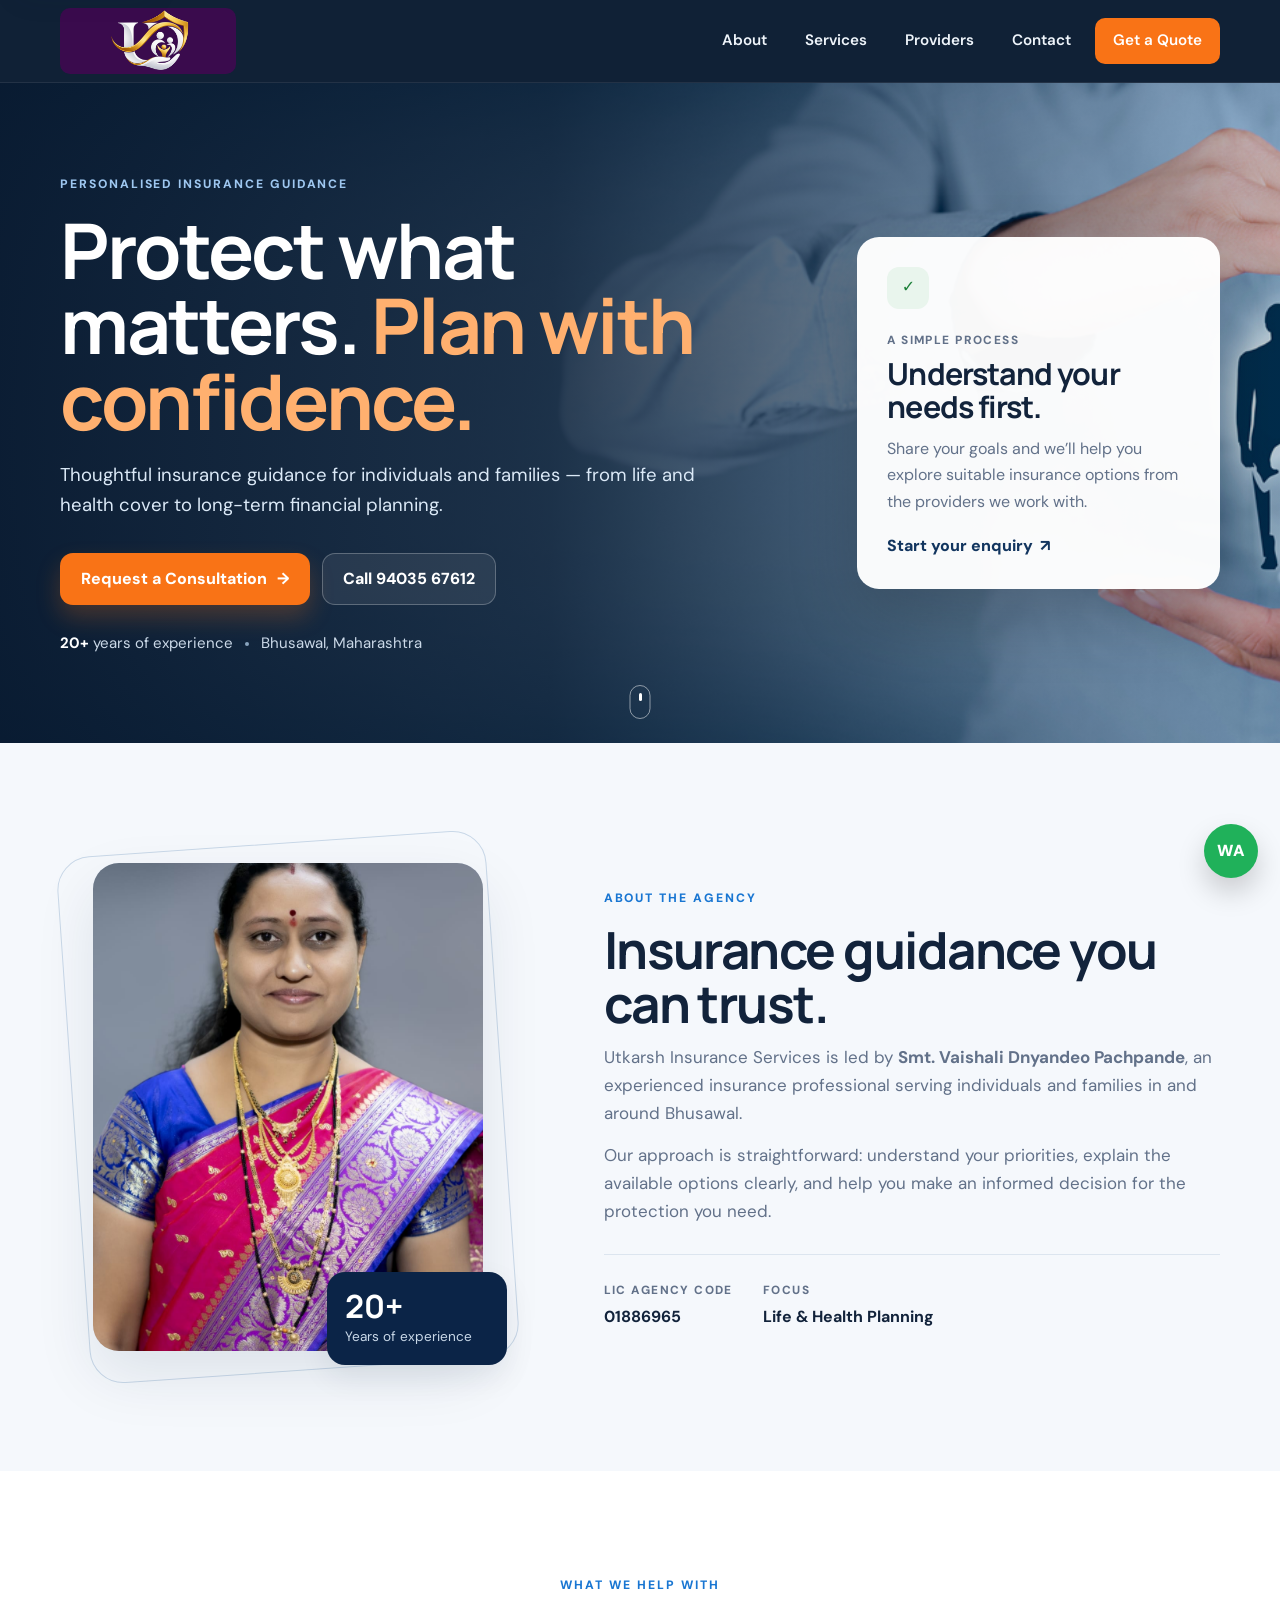
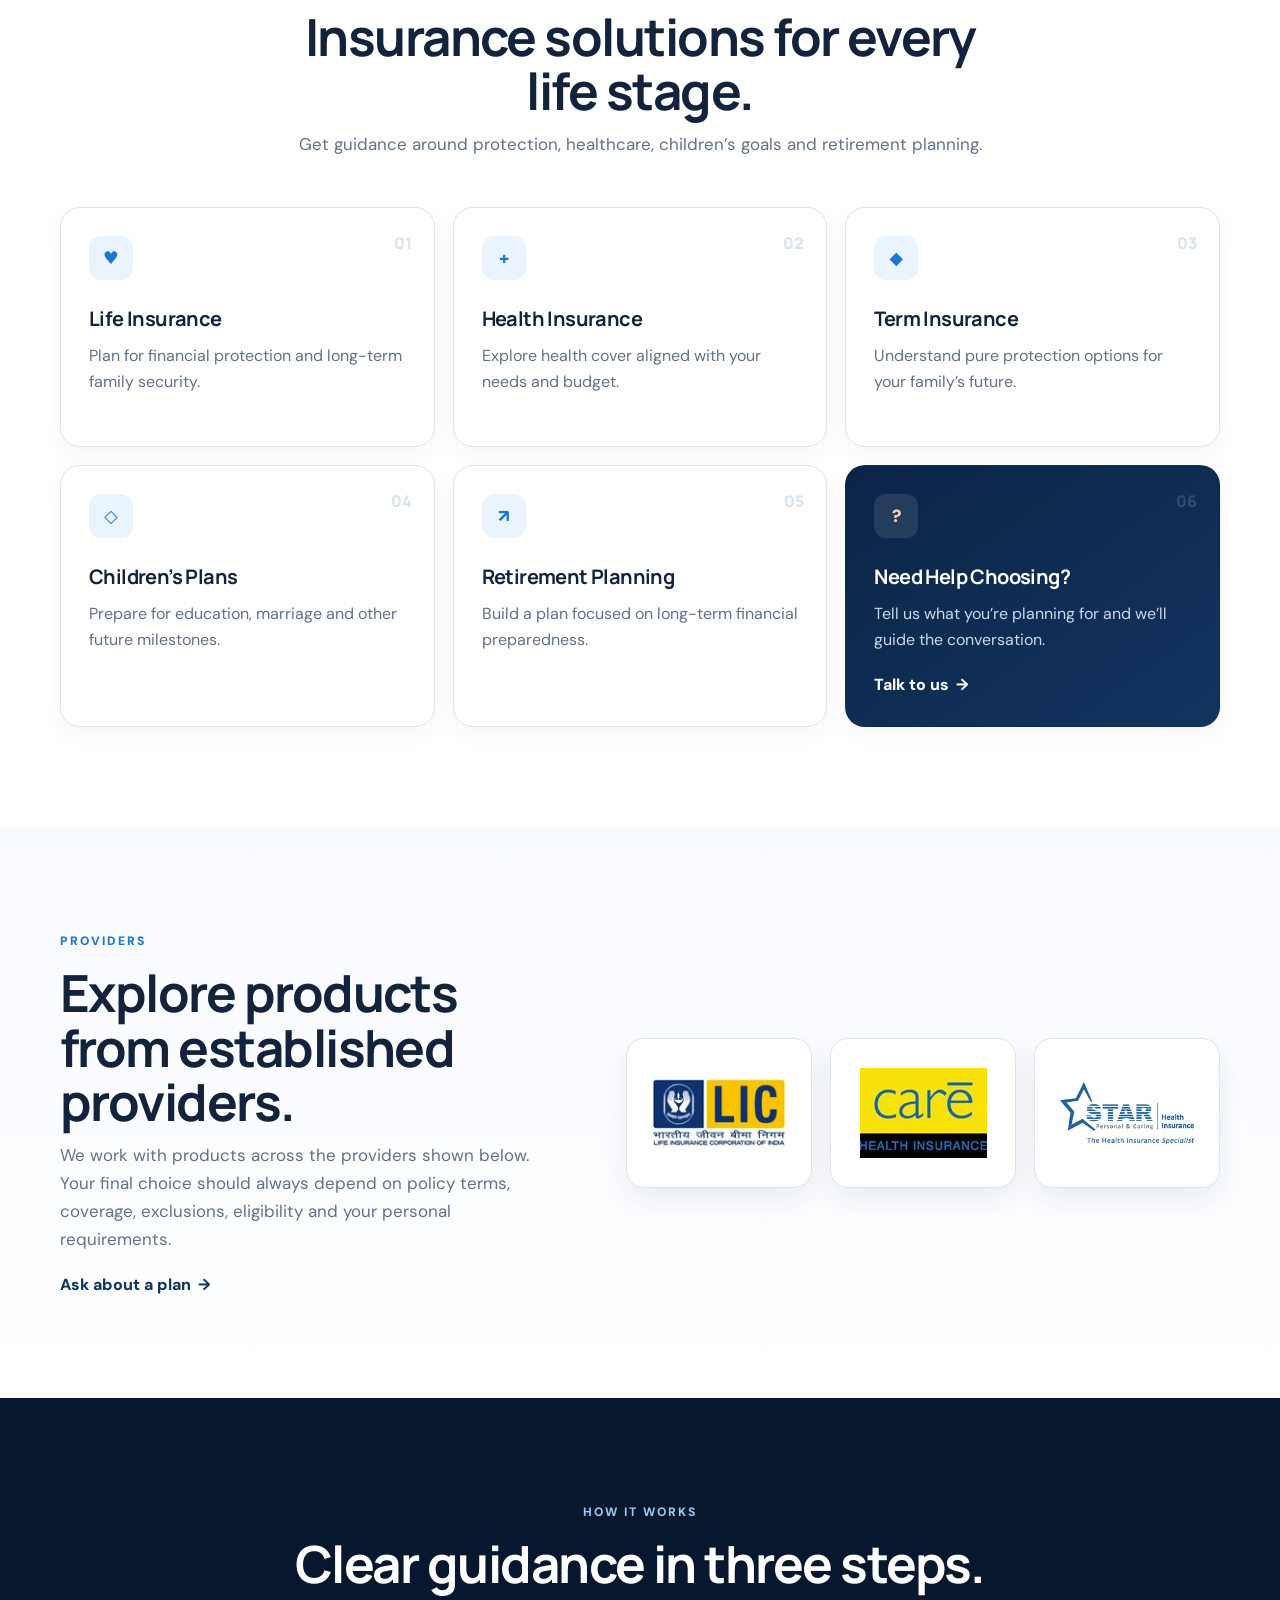
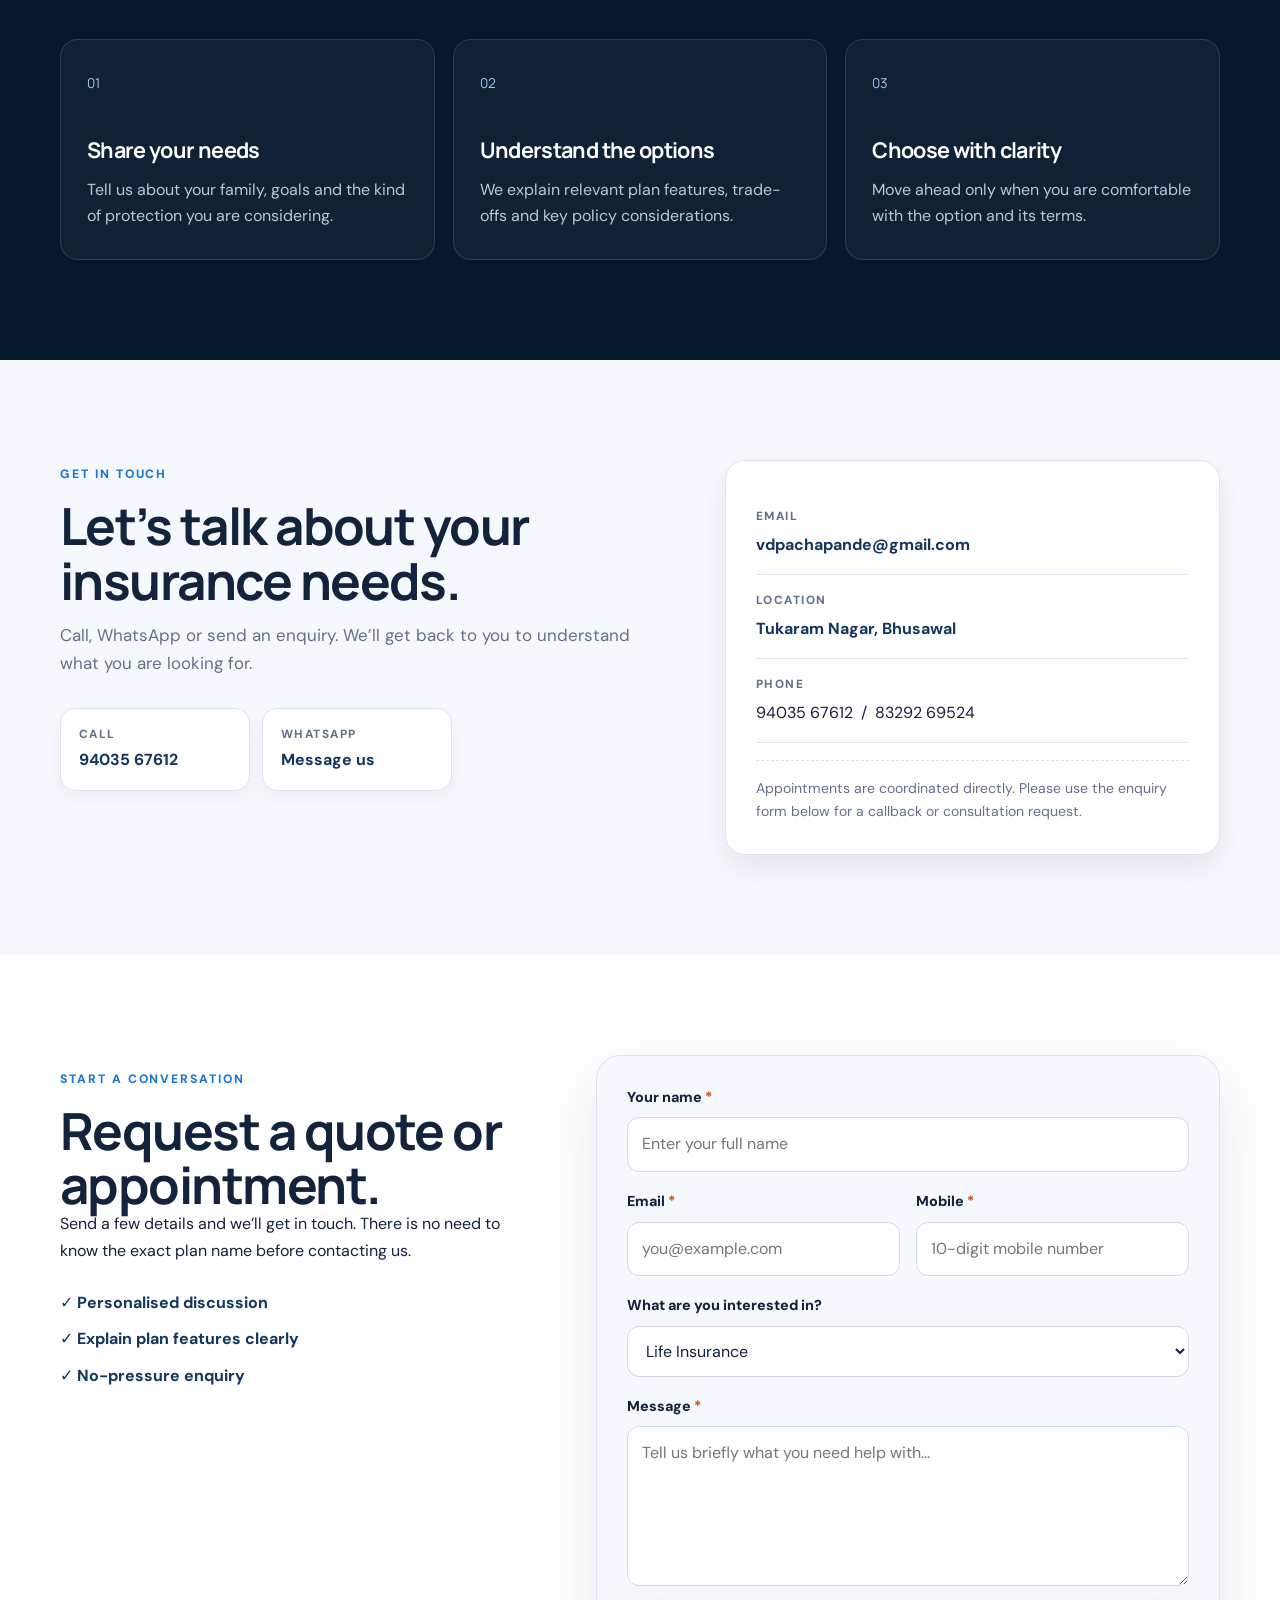
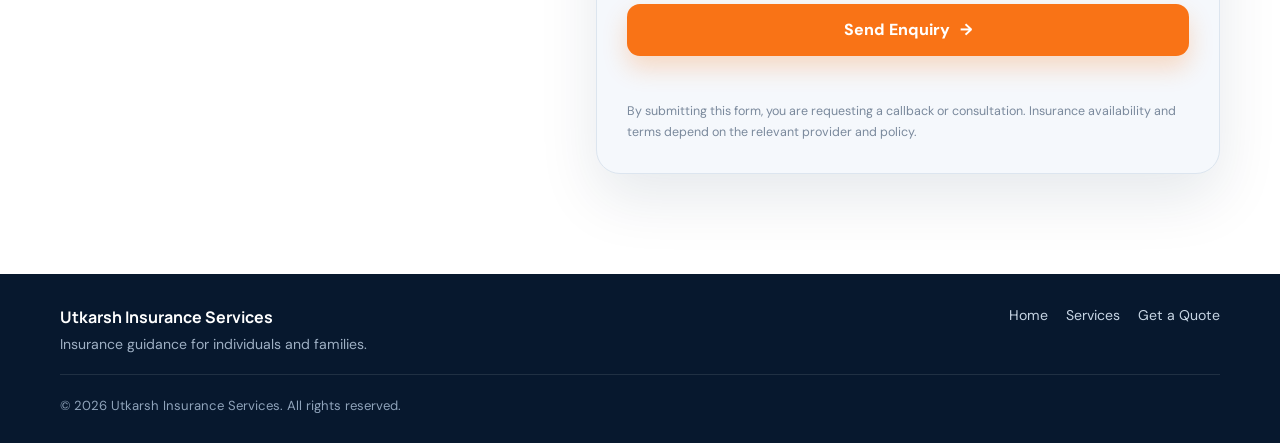
<file: index.html>
<!doctype html>
<html lang="en">
<head>
  <meta charset="utf-8">
  <meta name="viewport" content="width=device-width, initial-scale=1">
  <meta name="description" content="Utkarsh Insurance Services — personalised guidance for life, health, term, child and retirement insurance planning in Bhusawal.">
  <meta name="theme-color" content="#0b2447">
  <meta property="og:title" content="Utkarsh Insurance Services">
  <meta property="og:description" content="Personalised insurance guidance for you and your family.">
  <meta property="og:type" content="website">
  <title>Utkarsh Insurance Services | Insurance Guidance in Bhusawal</title>
  <link rel="icon" href="favicon.png" type="image/png">
  <link rel="stylesheet" href="styles.css">
  <script defer src="script.js"></script>
</head>
<body>
  <a class="skip-link" href="#main">Skip to content</a>

  <header class="site-header" id="home">
    <div class="container header-inner">
      <a class="brand" href="#home" aria-label="Utkarsh Insurance Services home">
        <img src="logo2.png" alt="Utkarsh Insurance Agency logo">
      </a>

      <button class="nav-toggle" type="button" aria-expanded="false" aria-controls="site-nav" aria-label="Open menu">
        <span></span><span></span><span></span>
      </button>

      <nav class="site-nav" id="site-nav" aria-label="Primary navigation">
        <a href="#about">About</a>
        <a href="#services">Services</a>
        <a href="#providers">Providers</a>
        <a href="#contact">Contact</a>
        <a class="nav-cta" href="#quote">Get a Quote</a>
      </nav>
    </div>
  </header>

  <main id="main">
    <section class="hero">
      <div class="hero-overlay"></div>
      <div class="container hero-grid">
        <div class="hero-copy">
          <span class="eyebrow">PERSONALISED INSURANCE GUIDANCE</span>
          <h1>Protect what matters. <span>Plan with confidence.</span></h1>
          <p class="hero-lead">Thoughtful insurance guidance for individuals and families — from life and health cover to long-term financial planning.</p>
          <div class="hero-actions">
            <a class="btn btn-primary" href="#quote">Request a Consultation <span aria-hidden="true">→</span></a>
            <a class="btn btn-light" href="tel:+919403567612">Call 94035 67612</a>
          </div>
          <div class="hero-trust">
            <span><strong>20+</strong> years of experience</span>
            <span class="trust-dot" aria-hidden="true"></span>
            <span>Bhusawal, Maharashtra</span>
          </div>
        </div>

        <aside class="hero-card" aria-label="Quick contact">
          <div class="hero-card-icon">✓</div>
          <p class="hero-card-kicker">A simple process</p>
          <h2>Understand your needs first.</h2>
          <p>Share your goals and we’ll help you explore suitable insurance options from the providers we work with.</p>
          <a class="text-link" href="#quote">Start your enquiry <span aria-hidden="true">↗</span></a>
        </aside>
      </div>
      <div class="hero-scroll" aria-hidden="true"><span></span></div>
    </section>

    <section class="section section-soft" id="about">
      <div class="container about-grid">
        <div class="portrait-wrap">
          <div class="portrait-frame">
            <img src="vaishali_photo.jpg" alt="Vaishali Dnyandeo Pachpande">
          </div>
          <div class="experience-badge"><strong>20+</strong><span>Years of experience</span></div>
        </div>

        <div class="section-copy">
          <span class="section-kicker">ABOUT THE AGENCY</span>
          <h2>Insurance guidance you can trust.</h2>
          <p>Utkarsh Insurance Services is led by <strong>Smt. Vaishali Dnyandeo Pachpande</strong>, an experienced insurance professional serving individuals and families in and around Bhusawal.</p>
          <p>Our approach is straightforward: understand your priorities, explain the available options clearly, and help you make an informed decision for the protection you need.</p>

          <div class="credential-row">
            <div>
              <span class="credential-label">LIC Agency Code</span>
              <strong>01886965</strong>
            </div>
            <div>
              <span class="credential-label">Focus</span>
              <strong>Life &amp; Health Planning</strong>
            </div>
          </div>
        </div>
      </div>
    </section>

    <section class="section" id="services">
      <div class="container">
        <div class="section-heading centered">
          <span class="section-kicker">WHAT WE HELP WITH</span>
          <h2>Insurance solutions for every life stage.</h2>
          <p>Get guidance around protection, healthcare, children’s goals and retirement planning.</p>
        </div>

        <div class="service-grid">
          <article class="service-card">
            <div class="service-number">01</div>
            <div class="service-icon" aria-hidden="true">♥</div>
            <h3>Life Insurance</h3>
            <p>Plan for financial protection and long-term family security.</p>
          </article>
          <article class="service-card">
            <div class="service-number">02</div>
            <div class="service-icon" aria-hidden="true">+</div>
            <h3>Health Insurance</h3>
            <p>Explore health cover aligned with your needs and budget.</p>
          </article>
          <article class="service-card">
            <div class="service-number">03</div>
            <div class="service-icon" aria-hidden="true">◆</div>
            <h3>Term Insurance</h3>
            <p>Understand pure protection options for your family’s future.</p>
          </article>
          <article class="service-card">
            <div class="service-number">04</div>
            <div class="service-icon" aria-hidden="true">◇</div>
            <h3>Children’s Plans</h3>
            <p>Prepare for education, marriage and other future milestones.</p>
          </article>
          <article class="service-card">
            <div class="service-number">05</div>
            <div class="service-icon" aria-hidden="true">↗</div>
            <h3>Retirement Planning</h3>
            <p>Build a plan focused on long-term financial preparedness.</p>
          </article>
          <article class="service-card service-card-accent">
            <div class="service-number">06</div>
            <div class="service-icon" aria-hidden="true">?</div>
            <h3>Need Help Choosing?</h3>
            <p>Tell us what you’re planning for and we’ll guide the conversation.</p>
            <a class="text-link" href="#quote">Talk to us <span aria-hidden="true">→</span></a>
          </article>
        </div>
      </div>
    </section>

    <section class="section provider-section" id="providers">
      <div class="container">
        <div class="provider-grid">
          <div class="section-copy provider-copy">
            <span class="section-kicker">PROVIDERS</span>
            <h2>Explore products from established providers.</h2>
            <p>We work with products across the providers shown below. Your final choice should always depend on policy terms, coverage, exclusions, eligibility and your personal requirements.</p>
            <a class="text-link" href="#quote">Ask about a plan <span aria-hidden="true">→</span></a>
          </div>

          <div class="provider-logos" aria-label="Provider logos">
            <div class="provider-logo-card"><img src="provider-lic.webp" alt="LIC"></div>
            <div class="provider-logo-card"><img src="provider-care.webp" alt="Care Health Insurance"></div>
            <div class="provider-logo-card"><img src="provider-star.webp" alt="Star Health Insurance"></div>
          </div>
        </div>
      </div>
    </section>

    <section class="section process-section">
      <div class="container">
        <div class="section-heading centered">
          <span class="section-kicker">HOW IT WORKS</span>
          <h2>Clear guidance in three steps.</h2>
        </div>
        <div class="process-grid">
          <div class="process-step"><span>01</span><h3>Share your needs</h3><p>Tell us about your family, goals and the kind of protection you are considering.</p></div>
          <div class="process-step"><span>02</span><h3>Understand the options</h3><p>We explain relevant plan features, trade-offs and key policy considerations.</p></div>
          <div class="process-step"><span>03</span><h3>Choose with clarity</h3><p>Move ahead only when you are comfortable with the option and its terms.</p></div>
        </div>
      </div>
    </section>

    <section class="section contact-section" id="contact">
      <div class="container contact-grid">
        <div class="contact-intro">
          <span class="section-kicker">GET IN TOUCH</span>
          <h2>Let’s talk about your insurance needs.</h2>
          <p>Call, WhatsApp or send an enquiry. We’ll get back to you to understand what you are looking for.</p>
          <div class="contact-actions">
            <a class="contact-action" href="tel:+919403567612"><span>Call</span><strong>94035 67612</strong></a>
            <a class="contact-action" href="https://wa.me/919403567612" target="_blank" rel="noopener noreferrer"><span>WhatsApp</span><strong>Message us</strong></a>
          </div>
        </div>

        <div class="contact-card">
          <div class="contact-item"><span class="contact-label">Email</span><a href="mailto:vdpachapande@gmail.com">vdpachapande@gmail.com</a></div>
          <div class="contact-item"><span class="contact-label">Location</span><a href="https://maps.app.goo.gl/CFLdwbqMNzmdG6Vw8" target="_blank" rel="noopener noreferrer">Tukaram Nagar, Bhusawal</a></div>
          <div class="contact-item"><span class="contact-label">Phone</span><span>94035 67612&nbsp; / &nbsp;83292 69524</span></div>
          <div class="contact-note">Appointments are coordinated directly. Please use the enquiry form below for a callback or consultation request.</div>
        </div>
      </div>
    </section>

    <section class="section quote-section" id="quote">
      <div class="container quote-grid">
        <div class="quote-copy">
          <span class="section-kicker">START A CONVERSATION</span>
          <h2>Request a quote or appointment.</h2>
          <p>Send a few details and we’ll get in touch. There is no need to know the exact plan name before contacting us.</p>
          <div class="quote-points">
            <span>✓ Personalised discussion</span>
            <span>✓ Explain plan features clearly</span>
            <span>✓ No-pressure enquiry</span>
          </div>
        </div>

        <form class="quote-form" id="quoteForm" name="insurance-enquiry" method="POST" action="/thank-you.html" data-netlify="true" netlify-honeypot="bot-field">
          <input type="hidden" name="form-name" value="insurance-enquiry">
          <p class="hidden-field"><label>Don’t fill this out: <input name="bot-field" type="text" tabindex="-1" autocomplete="off"></label></p>

          <div class="form-row">
            <label for="name">Your name<span>*</span></label>
            <input id="name" name="name" type="text" placeholder="Enter your full name" autocomplete="name" required>
          </div>
          <div class="form-row form-two-col">
            <div>
              <label for="email">Email<span>*</span></label>
              <input id="email" name="email" type="email" placeholder="you@example.com" autocomplete="email" required>
            </div>
            <div>
              <label for="mobile">Mobile<span>*</span></label>
              <input id="mobile" name="mobile" type="tel" inputmode="numeric" pattern="[0-9+() -]{10,}" placeholder="10-digit mobile number" autocomplete="tel" required>
            </div>
          </div>
          <div class="form-row">
            <label for="service">What are you interested in?</label>
            <select id="service" name="service">
              <option value="Life Insurance">Life Insurance</option>
              <option value="Health Insurance">Health Insurance</option>
              <option value="Term Insurance">Term Insurance</option>
              <option value="Children’s Plan">Children’s Plan</option>
              <option value="Retirement Plan">Retirement Plan</option>
              <option value="General Consultation">General Consultation</option>
            </select>
          </div>
          <div class="form-row">
            <label for="message">Message<span>*</span></label>
            <textarea id="message" name="message" rows="5" placeholder="Tell us briefly what you need help with..." required></textarea>
          </div>
          <button class="btn btn-primary btn-submit" type="submit">Send Enquiry <span aria-hidden="true">→</span></button>
          <p class="form-status" id="form-status" aria-live="polite"></p>
          <p class="form-disclaimer">By submitting this form, you are requesting a callback or consultation. Insurance availability and terms depend on the relevant provider and policy.</p>
        </form>

        
        
      </div>
    </section>
  </main>

  <footer class="site-footer">
    <div class="container footer-inner">
      <div>
        <strong>Utkarsh Insurance Services</strong>
        <span>Insurance guidance for individuals and families.</span>
      </div>
      <div class="footer-links">
        <a href="#home">Home</a>
        <a href="#services">Services</a>
        <a href="#quote">Get a Quote</a>
      </div>
      <div class="footer-bottom">© <span id="year"></span> Utkarsh Insurance Services. All rights reserved.</div>
    </div>
  </footer>

  <a class="floating-whatsapp" href="https://wa.me/919403567612" target="_blank" rel="noopener noreferrer" aria-label="Chat on WhatsApp">WA</a>
</body>
</html>
</file>
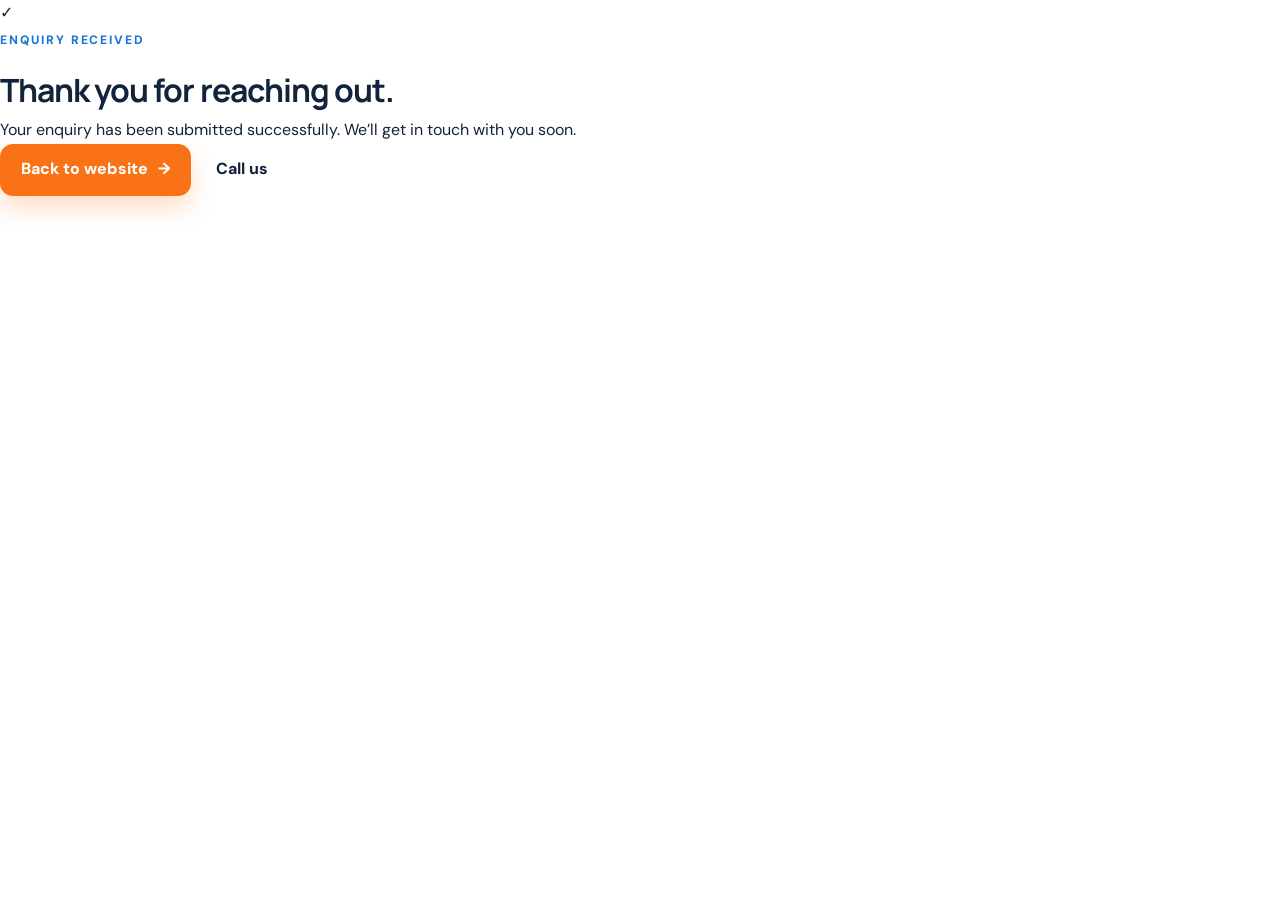
<file: thank-you.html>
<!doctype html>
<html lang="en">
<head>
  <meta charset="utf-8">
  <meta name="viewport" content="width=device-width, initial-scale=1">
  <meta name="robots" content="noindex">
  <title>Enquiry Received | Utkarsh Insurance Services</title>
  <link rel="stylesheet" href="/styles.css">
</head>
<body>
  <main class="thank-you-page">
    <div class="thank-you-card">
      <div class="thank-you-icon" aria-hidden="true">✓</div>
      <span class="section-kicker">ENQUIRY RECEIVED</span>
      <h1>Thank you for reaching out.</h1>
      <p>Your enquiry has been submitted successfully. We’ll get in touch with you soon.</p>
      <div class="thank-you-actions">
        <a class="btn btn-primary" href="/">Back to website <span aria-hidden="true">→</span></a>
        <a class="btn btn-secondary" href="tel:+919403567612">Call us</a>
      </div>
    </div>
  </main>
</body>
</html>
</file>
<file: styles.css>
@import url('https://fonts.googleapis.com/css2?family=DM+Sans:wght@400;500;600;700&family=Manrope:wght@600;700;800&display=swap');

:root {
  --navy-950: #07182e;
  --navy-900: #0b2447;
  --navy-800: #12355f;
  --blue: #1976d2;
  --blue-soft: #eaf4ff;
  --orange: #f97316;
  --orange-dark: #d85d08;
  --ink: #12233b;
  --muted: #627189;
  --line: #dce5ef;
  --surface: #ffffff;
  --soft: #f5f8fc;
  --shadow: 0 24px 60px rgba(13, 37, 66, .10);
  --shadow-sm: 0 12px 30px rgba(13, 37, 66, .08);
  --radius: 22px;
  --container: 1160px;
}

* { box-sizing: border-box; margin: 0; padding: 0; }
html { scroll-behavior: smooth; scroll-padding-top: 84px; }
body {
  font-family: 'DM Sans', system-ui, -apple-system, BlinkMacSystemFont, 'Segoe UI', sans-serif;
  color: var(--ink);
  background: var(--surface);
  line-height: 1.65;
  -webkit-font-smoothing: antialiased;
}
img { display: block; max-width: 100%; }
a { color: inherit; }
button, input, select, textarea { font: inherit; }
button { cursor: pointer; }
.container { width: min(var(--container), calc(100% - 40px)); margin-inline: auto; }
.hidden-field { position: absolute; left: -9999px; opacity: 0; height: 0; overflow: hidden; }
.skip-link { position: fixed; left: 16px; top: -60px; z-index: 1000; background: white; padding: 10px 14px; border-radius: 8px; box-shadow: var(--shadow-sm); }
.skip-link:focus { top: 16px; }

h1, h2, h3, .brand { font-family: 'Manrope', system-ui, sans-serif; }
h1, h2, h3 { letter-spacing: -.03em; }

/* Header */
.site-header {
  position: sticky;
  top: 0;
  z-index: 100;
  background: rgba(7, 24, 46, .96);
  backdrop-filter: blur(14px);
  border-bottom: 1px solid rgba(255,255,255,.08);
}
.header-inner { min-height: 82px; display: flex; align-items: center; justify-content: space-between; gap: 28px; }
.brand { width: 176px; flex: 0 0 auto; }
.brand img { width: 100%; height: 66px; object-fit: contain; object-position: center; border-radius: 10px; background: #3a0b4d; }
.site-nav { display: flex; align-items: center; justify-content: flex-end; gap: 10px; }
.site-nav a { color: #eff5fb; text-decoration: none; padding: 10px 14px; border-radius: 10px; font-weight: 600; font-size: .95rem; transition: .22s ease; }
.site-nav a:hover, .site-nav a:focus-visible { background: rgba(255,255,255,.08); }
.site-nav .nav-cta { background: var(--orange); color: white; padding-inline: 18px; }
.site-nav .nav-cta:hover, .site-nav .nav-cta:focus-visible { background: var(--orange-dark); }
.nav-toggle { display: none; border: 0; background: transparent; padding: 10px; }
.nav-toggle span { display: block; width: 25px; height: 2px; background: white; margin: 5px 0; border-radius: 2px; }

/* Hero */
.hero {
  position: relative;
  min-height: 660px;
  display: grid;
  align-items: center;
  overflow: hidden;
  color: white;
  background: url('background_image.jpg') center / cover no-repeat;
}
.hero-overlay { position: absolute; inset: 0; background: linear-gradient(90deg, rgba(7,24,46,.96) 0%, rgba(7,24,46,.82) 43%, rgba(7,24,46,.20) 100%); }
.hero-grid { position: relative; display: grid; grid-template-columns: minmax(0, 1.4fr) minmax(300px, .7fr); gap: 72px; align-items: center; padding-block: 76px; }
.eyebrow, .section-kicker { display: inline-flex; font-size: .76rem; font-weight: 800; letter-spacing: .16em; color: #9ec7f0; }
.eyebrow { margin-bottom: 18px; }
.hero h1 { max-width: 760px; font-size: clamp(3rem, 6vw, 5.2rem); line-height: .98; }
.hero h1 span { color: #ffb06f; }
.hero-lead { max-width: 670px; margin-top: 22px; font-size: 1.16rem; color: #dbe9f7; }
.hero-actions { display: flex; flex-wrap: wrap; gap: 12px; margin-top: 32px; }
.btn { display: inline-flex; align-items: center; justify-content: center; gap: 10px; min-height: 52px; padding: 0 20px; border-radius: 13px; text-decoration: none; font-weight: 800; border: 1px solid transparent; transition: transform .2s ease, background .2s ease, box-shadow .2s ease; }
.btn:hover { transform: translateY(-2px); }
.btn-primary { background: var(--orange); color: white; box-shadow: 0 12px 24px rgba(249,115,22,.24); }
.btn-primary:hover { background: var(--orange-dark); }
.btn-light { background: rgba(255,255,255,.08); border-color: rgba(255,255,255,.25); color: white; }
.btn-light:hover { background: rgba(255,255,255,.13); }
.hero-trust { display: flex; flex-wrap: wrap; align-items: center; gap: 12px; margin-top: 26px; color: #cbd9e8; font-size: .94rem; }
.hero-trust strong { color: white; }
.trust-dot { width: 4px; height: 4px; border-radius: 50%; background: #89a4be; }
.hero-card { background: rgba(255,255,255,.97); color: var(--ink); border-radius: var(--radius); padding: 30px; box-shadow: 0 26px 70px rgba(0,0,0,.20); }
.hero-card-icon { width: 42px; height: 42px; display: grid; place-items: center; border-radius: 12px; background: #e9f5ed; color: #1a7f37; font-weight: 900; }
.hero-card-kicker { margin-top: 22px; color: var(--muted); text-transform: uppercase; letter-spacing: .12em; font-size: .74rem; font-weight: 800; }
.hero-card h2 { font-size: 1.9rem; line-height: 1.1; margin-top: 7px; }
.hero-card > p:not(.hero-card-kicker) { color: var(--muted); margin-top: 12px; }
.text-link { display: inline-flex; align-items: center; gap: 7px; margin-top: 18px; color: var(--navy-800); text-decoration: none; font-weight: 800; }
.text-link:hover { text-decoration: underline; text-underline-offset: 4px; }
.hero-scroll { position: absolute; bottom: 24px; left: 50%; transform: translateX(-50%); width: 21px; height: 34px; border: 1px solid rgba(255,255,255,.5); border-radius: 20px; }
.hero-scroll span { position: absolute; top: 7px; left: 50%; width: 3px; height: 8px; background: white; border-radius: 8px; transform: translateX(-50%); animation: scrollDot 1.8s infinite; }
@keyframes scrollDot { 0%,100% { opacity: 1; transform: translate(-50%,0); } 50% { opacity: .2; transform: translate(-50%,9px); } }

/* General sections */
.section { padding: 100px 0; }
.section-soft { background: var(--soft); }
.section-heading { max-width: 720px; margin-bottom: 48px; }
.section-heading.centered { margin-inline: auto; text-align: center; }
.section-kicker { color: var(--blue); margin-bottom: 14px; }
.section h2 { font-size: clamp(2.1rem, 4vw, 3.3rem); line-height: 1.06; }
.section-heading p, .section-copy p { color: var(--muted); font-size: 1.06rem; margin-top: 14px; }

/* About */
.about-grid { display: grid; grid-template-columns: minmax(300px, .85fr) minmax(0, 1.15fr); gap: 88px; align-items: center; }
.portrait-wrap { position: relative; max-width: 430px; margin-inline: auto; padding: 20px; }
.portrait-wrap::before { content: ''; position: absolute; inset: 0; border: 1px solid #c9d8e8; border-radius: 34px; transform: rotate(-4deg); }
.portrait-frame { position: relative; border-radius: 26px; overflow: hidden; box-shadow: var(--shadow); background: #dce6f0; }
.portrait-frame img { width: 100%; aspect-ratio: 4/5; object-fit: cover; }
.experience-badge { position: absolute; right: -4px; bottom: 6px; display: grid; gap: 0; min-width: 180px; padding: 18px 18px 16px; background: var(--navy-900); color: white; border-radius: 18px; box-shadow: var(--shadow-sm); }
.experience-badge strong { font-family: 'Manrope', sans-serif; font-size: 2rem; line-height: 1; }
.experience-badge span { margin-top: 4px; color: #c9d8e8; font-size: .85rem; }
.credential-row { display: flex; flex-wrap: wrap; gap: 30px; margin-top: 28px; padding-top: 26px; border-top: 1px solid var(--line); }
.credential-row > div { display: grid; gap: 3px; }
.credential-label { font-size: .74rem; text-transform: uppercase; letter-spacing: .12em; color: var(--muted); font-weight: 800; }

/* Services */
.service-grid { display: grid; grid-template-columns: repeat(3, 1fr); gap: 18px; }
.service-card { position: relative; min-height: 240px; padding: 28px; border: 1px solid var(--line); border-radius: 20px; background: white; box-shadow: 0 8px 22px rgba(13,37,66,.04); transition: transform .22s ease, box-shadow .22s ease, border-color .22s ease; }
.service-card:hover { transform: translateY(-5px); box-shadow: var(--shadow-sm); border-color: #bfd1e4; }
.service-number { position: absolute; right: 22px; top: 22px; font-weight: 900; color: #d8e3ee; font-family: 'Manrope', sans-serif; }
.service-icon { width: 44px; height: 44px; display: grid; place-items: center; border-radius: 12px; background: var(--blue-soft); color: var(--blue); font-weight: 900; font-size: 1.1rem; }
.service-card h3 { margin-top: 22px; font-size: 1.25rem; }
.service-card p { margin-top: 8px; color: var(--muted); }
.service-card-accent { background: linear-gradient(145deg, #0b2447, #12355f); color: white; border-color: transparent; }
.service-card-accent .service-number { color: rgba(255,255,255,.15); }
.service-card-accent .service-icon { background: rgba(255,255,255,.10); color: #ffd2ad; }
.service-card-accent p { color: #cbd9e8; }
.service-card-accent .text-link { color: white; }

/* Providers */
.provider-section { background: linear-gradient(180deg, #f7faff 0%, #fff 100%); }
.provider-grid { display: grid; grid-template-columns: .9fr 1.1fr; gap: 80px; align-items: center; }
.provider-logos { display: grid; grid-template-columns: repeat(3, 1fr); gap: 18px; }
.provider-logo-card { min-height: 150px; display: grid; place-items: center; padding: 18px; background: white; border: 1px solid var(--line); border-radius: 18px; box-shadow: var(--shadow-sm); }
.provider-logo-card img { max-width: 90%; max-height: 92px; object-fit: contain; }
.provider-copy p { max-width: 600px; }

/* Process */
.process-section { background: var(--navy-950); color: white; }
.process-section .section-kicker { color: #9ec7f0; }
.process-grid { display: grid; grid-template-columns: repeat(3, 1fr); gap: 18px; }
.process-step { padding: 30px 26px; border: 1px solid rgba(255,255,255,.12); border-radius: 18px; background: rgba(255,255,255,.04); }
.process-step > span { font-family: 'Manrope', sans-serif; font-size: .85rem; color: #9ec7f0; }
.process-step h3 { margin-top: 36px; font-size: 1.35rem; }
.process-step p { margin-top: 9px; color: #b8c8da; }

/* Contact */
.contact-section { background: var(--soft); }
.contact-grid { display: grid; grid-template-columns: 1.1fr .9fr; gap: 60px; align-items: start; }
.contact-intro p { max-width: 640px; color: var(--muted); font-size: 1.06rem; margin-top: 15px; }
.contact-actions { display: flex; flex-wrap: wrap; gap: 12px; margin-top: 30px; }
.contact-action { display: grid; gap: 3px; padding: 16px 18px; min-width: 190px; border-radius: 15px; background: white; border: 1px solid var(--line); text-decoration: none; box-shadow: 0 8px 20px rgba(13,37,66,.04); }
.contact-action span { font-size: .74rem; text-transform: uppercase; letter-spacing: .12em; color: var(--muted); font-weight: 800; }
.contact-action strong { color: var(--navy-800); }
.contact-card { background: white; border: 1px solid var(--line); border-radius: 20px; padding: 30px; box-shadow: var(--shadow-sm); }
.contact-item { display: grid; gap: 5px; padding: 16px 0; border-bottom: 1px solid var(--line); }
.contact-item:last-of-type { border-bottom: 0; }
.contact-label { font-size: .74rem; text-transform: uppercase; letter-spacing: .12em; color: var(--muted); font-weight: 800; }
.contact-item a { color: var(--navy-800); font-weight: 700; text-decoration: none; }
.contact-item a:hover { text-decoration: underline; }
.contact-note { margin-top: 17px; padding-top: 16px; border-top: 1px dashed var(--line); color: var(--muted); font-size: .88rem; }

/* Quote */
.quote-section { background: white; }
.quote-grid { display: grid; grid-template-columns: .85fr 1.15fr; gap: 75px; align-items: start; }
.quote-copy { padding-top: 10px; }
.quote-points { display: grid; gap: 10px; margin-top: 26px; color: var(--navy-800); font-weight: 700; }
.quote-form { padding: 30px; border-radius: 24px; background: var(--soft); border: 1px solid var(--line); box-shadow: var(--shadow); }
.form-row { display: grid; gap: 8px; margin-bottom: 18px; }
.form-row.form-two-col { grid-template-columns: 1fr 1fr; gap: 16px; }
.form-row.form-two-col > div { display: grid; gap: 8px; }
.form-row label { font-weight: 800; font-size: .9rem; }
.form-row label span { color: #cf4d14; margin-left: 3px; }
.form-row input, .form-row select, .form-row textarea { width: 100%; border: 1px solid #cfd9e4; border-radius: 12px; background: white; padding: 13px 14px; color: var(--ink); outline: none; transition: border-color .2s, box-shadow .2s; }
.form-row textarea { resize: vertical; min-height: 132px; }
.form-row input:focus, .form-row select:focus, .form-row textarea:focus { border-color: var(--blue); box-shadow: 0 0 0 4px rgba(25,118,210,.12); }
.btn-submit { border: 0; width: 100%; }
.form-status { min-height: 25px; margin-top: 12px; font-size: .92rem; font-weight: 700; }
.form-status.success { color: #137333; }
.form-status.error { color: #b3261e; }
.form-status.loading { color: var(--navy-800); }
.form-disclaimer { margin-top: 8px; color: #7a899c; font-size: .78rem; }

/* Footer */
.site-footer { background: var(--navy-950); color: #dbe6f1; padding: 30px 0 26px; }
.footer-inner { display: grid; grid-template-columns: 1fr auto; gap: 18px; align-items: start; }
.footer-inner > div:first-child { display: grid; gap: 3px; }
.footer-inner > div:first-child strong { color: white; font-family: 'Manrope', sans-serif; }
.footer-inner > div:first-child span { font-size: .88rem; color: #9fb0c4; }
.footer-links { display: flex; gap: 18px; }
.footer-links a { color: #c7d5e4; text-decoration: none; font-size: .88rem; }
.footer-links a:hover { color: white; }
.footer-bottom { grid-column: 1 / -1; padding-top: 20px; border-top: 1px solid rgba(255,255,255,.10); color: #8fa3ba; font-size: .82rem; }
.floating-whatsapp { position: fixed; z-index: 90; right: 22px; bottom: 22px; width: 54px; height: 54px; display: grid; place-items: center; border-radius: 50%; background: #20b15a; color: white; text-decoration: none; font-weight: 900; box-shadow: 0 14px 28px rgba(0,0,0,.18); }
.floating-whatsapp:hover { transform: translateY(-2px); }

@media (max-width: 980px) {
  .hero { min-height: 720px; }
  .hero-grid, .provider-grid, .contact-grid, .quote-grid { grid-template-columns: 1fr; gap: 44px; }
  .hero-card { max-width: 520px; }
  .about-grid { gap: 55px; }
  .service-grid { grid-template-columns: repeat(2, 1fr); }
  .provider-logos { max-width: 680px; }
  .quote-grid { gap: 44px; }
}

@media (max-width: 760px) {
  .container { width: min(var(--container), calc(100% - 28px)); }
  .header-inner { min-height: 74px; }
  .brand { width: 150px; }
  .brand img { height: 58px; }
  .nav-toggle { display: block; }
  .site-nav { position: absolute; left: 14px; right: 14px; top: calc(100% + 8px); padding: 12px; display: grid; gap: 4px; background: var(--navy-900); border: 1px solid rgba(255,255,255,.10); border-radius: 16px; box-shadow: 0 18px 40px rgba(0,0,0,.20); opacity: 0; pointer-events: none; transform: translateY(-6px); transition: .2s ease; }
  .site-nav.open { opacity: 1; pointer-events: auto; transform: translateY(0); }
  .site-nav a { padding: 12px 13px; }
  .hero { min-height: auto; }
  .hero-overlay { background: linear-gradient(180deg, rgba(7,24,46,.96) 0%, rgba(7,24,46,.82) 64%, rgba(7,24,46,.76) 100%); }
  .hero-grid { padding: 62px 0 72px; gap: 32px; }
  .hero h1 { font-size: clamp(2.7rem, 12vw, 4.2rem); }
  .hero-lead { font-size: 1.02rem; }
  .hero-card { padding: 24px; }
  .hero-scroll { display: none; }
  .section { padding: 76px 0; }
  .service-grid, .process-grid { grid-template-columns: 1fr; }
  .provider-logos { grid-template-columns: 1fr; max-width: 420px; }
  .provider-logo-card { min-height: 125px; }
  .form-row.form-two-col { grid-template-columns: 1fr; gap: 18px; }
  .footer-inner { grid-template-columns: 1fr; }
  .footer-links { flex-wrap: wrap; }
}

@media (max-width: 520px) {
  .hero-actions { flex-direction: column; align-items: stretch; }
  .btn { width: 100%; }
  .experience-badge { right: -2px; min-width: 162px; }
  .credential-row { display: grid; grid-template-columns: 1fr; gap: 18px; }
  .contact-actions { display: grid; }
  .contact-action { width: 100%; }
  .quote-form { padding: 22px 18px; }
  .floating-whatsapp { right: 15px; bottom: 15px; width: 50px; height: 50px; }
}

@media (prefers-reduced-motion: reduce) {
  html { scroll-behavior: auto; }
  *, *::before, *::after { animation-duration: .01ms !important; animation-iteration-count: 1 !important; transition-duration: .01ms !important; }
}

/* Mobile polish */
@media (max-width: 860px) {
  html { scroll-padding-top: 76px; }
  body { overflow-x: hidden; }
  .container { width: min(var(--container), calc(100% - 32px)); }

  .header-inner {
    min-height: 72px;
    gap: 14px;
  }

  .brand { width: 142px; }
  .brand img { height: 54px; }

  .nav-toggle {
    display: grid;
    place-items: center;
    width: 46px;
    height: 46px;
    padding: 8px;
    border: 1px solid rgba(255,255,255,.18);
    border-radius: 12px;
  }

  .site-nav {
    left: 12px;
    right: 12px;
    top: calc(100% + 6px);
    max-height: calc(100vh - 90px);
    overflow-y: auto;
  }

  .hero-grid,
  .about-grid,
  .provider-grid,
  .contact-grid,
  .quote-grid {
    grid-template-columns: 1fr;
    min-width: 0;
  }

  .hero-grid {
    gap: 30px;
    padding: 54px 0 64px;
  }

  .hero-copy,
  .hero-card,
  .section-copy,
  .quote-copy,
  .quote-form,
  .contact-intro,
  .contact-card,
  .provider-copy {
    min-width: 0;
  }

  .hero h1 {
    max-width: 100%;
    font-size: clamp(2.45rem, 10.5vw, 4rem);
    line-height: 1.02;
  }

  .hero-lead { max-width: 100%; }
  .hero-actions { width: 100%; }
  .hero-actions .btn { flex: 1 1 220px; }
  .hero-card { max-width: none; }

  .about-grid { gap: 44px; }
  .portrait-wrap {
    width: min(100%, 380px);
    padding: 14px;
  }
  .portrait-frame { border-radius: 22px; }
  .experience-badge {
    right: 2px;
    bottom: 2px;
    min-width: 158px;
    padding: 14px 15px;
    border-radius: 15px;
  }

  .section { padding: 68px 0; }
  .section-heading { margin-bottom: 34px; }
  .section-heading p,
  .section-copy p,
  .contact-intro p { font-size: 1rem; }

  .service-grid,
  .process-grid { grid-template-columns: 1fr; }
  .service-card { min-height: 0; padding: 24px; }
  .process-step { padding: 24px; }
  .process-step h3 { margin-top: 24px; }

  .provider-logos {
    grid-template-columns: repeat(3, minmax(0, 1fr));
    max-width: none;
    gap: 12px;
  }
  .provider-logo-card {
    min-height: 110px;
    padding: 12px;
    border-radius: 15px;
  }
  .provider-logo-card img {
    max-width: 100%;
    max-height: 72px;
  }

  .contact-actions { width: 100%; }
  .contact-action {
    min-width: 0;
    flex: 1 1 0;
  }
  .contact-card { padding: 24px; }
  .contact-item,
  .contact-item a { overflow-wrap: anywhere; }

  .quote-grid { gap: 34px; }
  .quote-form {
    width: 100%;
    padding: 24px;
    border-radius: 20px;
  }
  .form-row.form-two-col { grid-template-columns: 1fr; }
  .form-row input,
  .form-row select,
  .form-row textarea {
    min-width: 0;
    font-size: 16px; /* prevents iOS zoom */
  }
  .form-row textarea { min-height: 128px; }

  .footer-links { gap: 12px 18px; }
}

@media (max-width: 560px) {
  .container { width: min(var(--container), calc(100% - 24px)); }
  .hero-grid { padding: 44px 0 52px; }
  .eyebrow,
  .section-kicker { letter-spacing: .12em; font-size: .7rem; }
  .hero h1 { font-size: clamp(2.15rem, 11.5vw, 3.15rem); }
  .hero-lead { font-size: .98rem; }
  .hero-actions { flex-direction: column; }
  .hero-actions .btn,
  .btn { width: 100%; }
  .hero-card { padding: 22px; border-radius: 18px; }
  .hero-card h2 { font-size: 1.55rem; }
  .hero-card-kicker { margin-top: 18px; }

  .portrait-wrap { width: min(100%, 330px); }
  .experience-badge { min-width: 148px; }
  .experience-badge strong { font-size: 1.7rem; }
  .experience-badge span { font-size: .78rem; }

  .section { padding: 60px 0; }
  .section h2 { font-size: clamp(1.9rem, 9vw, 2.55rem); }

  .provider-logos { grid-template-columns: 1fr; max-width: 360px; margin-inline: auto; }
  .provider-logo-card { min-height: 96px; }

  .contact-actions { flex-direction: column; }
  .contact-action { width: 100%; }
  .contact-card { padding: 20px; }

  .quote-form { padding: 20px 16px; }
  .form-disclaimer { font-size: .75rem; }

  .footer-inner { gap: 22px; }
  .footer-links { display: grid; grid-template-columns: repeat(2, minmax(0, 1fr)); }
  .footer-bottom { line-height: 1.5; }

  .floating-whatsapp {
    right: 14px;
    bottom: calc(14px + env(safe-area-inset-bottom));
    width: 50px;
    height: 50px;
  }
}

@media (max-width: 360px) {
  .brand { width: 126px; }
  .brand img { height: 48px; }
  .header-inner { min-height: 66px; }
  .nav-toggle { width: 42px; height: 42px; }
  .hero h1 { font-size: 2.05rem; }
  .hero-card { padding: 19px; }
  .quote-form { padding: 18px 14px; }
}
</file>
